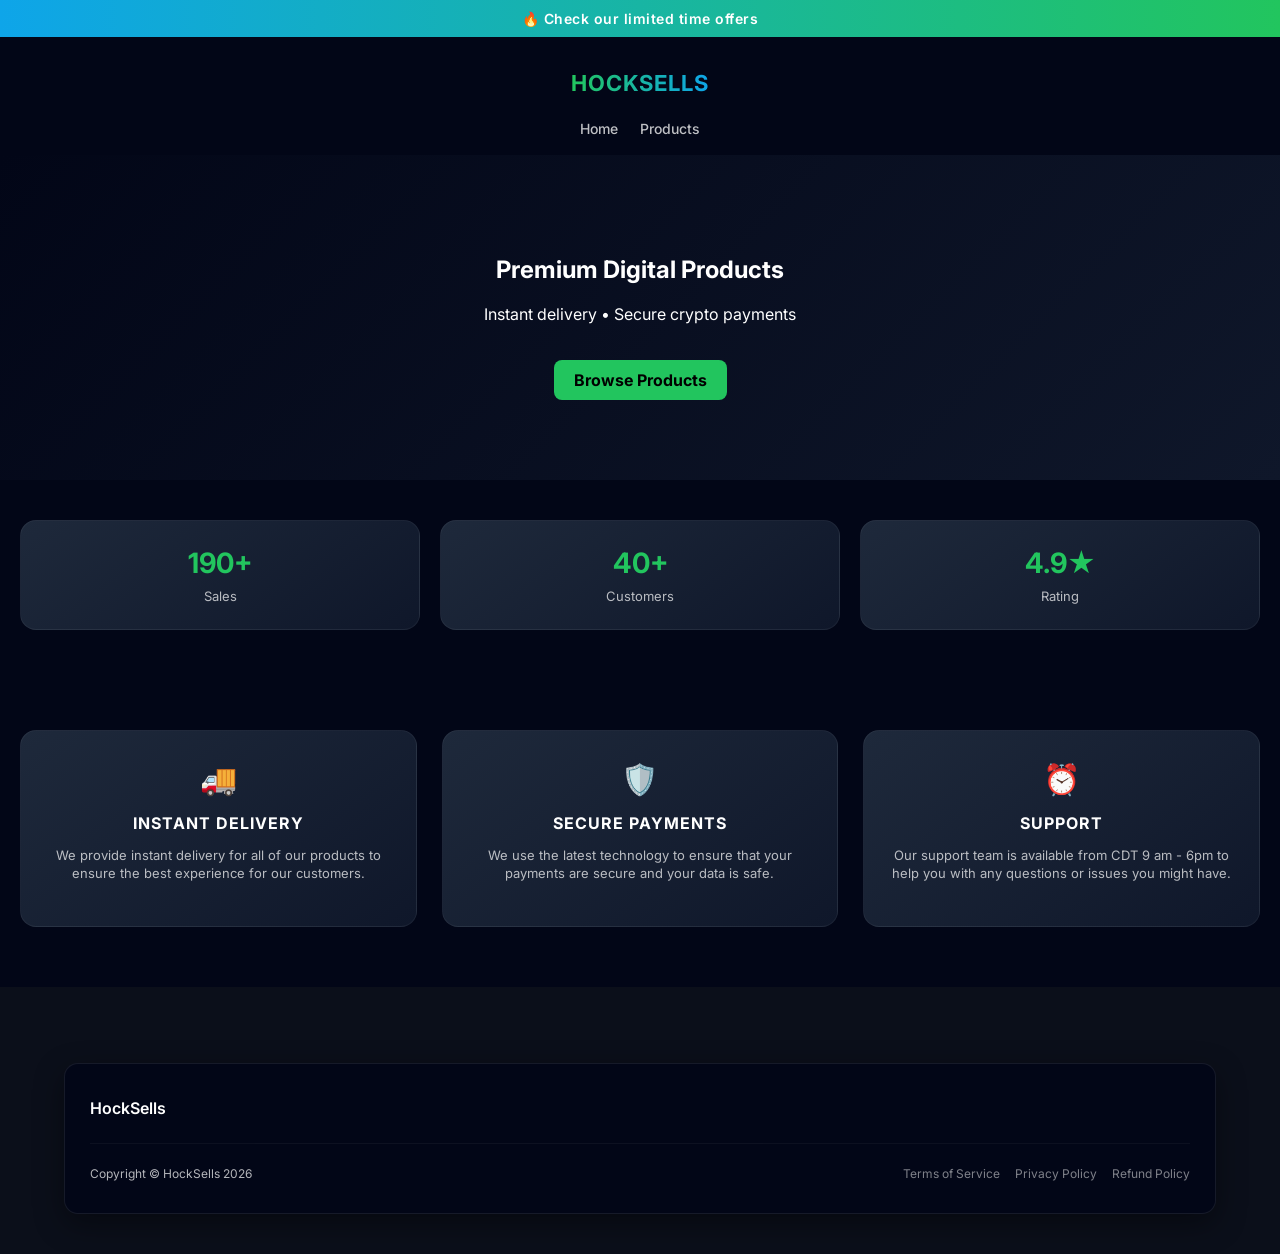
<file: index.html>
<!DOCTYPE html>
<html lang="en">
<head>
  <meta charset="UTF-8">
  <meta name="viewport" content="width=device-width, initial-scale=1.0">
  <title>HockSells - Home</title>
  <link rel="stylesheet" href="./styles.css">
  <link rel="preconnect" href="https://fonts.googleapis.com">
   <link rel="preconnect" href="https://fonts.gstatic.com" crossorigin>
   <link href="https://fonts.googleapis.com/css2?family=Inter:wght@400;500;600;700&display=swap" rel="stylesheet">
   <link rel="icon" type="image/png" href="./images/logo.png">
   <meta property="og:title" content="HockSells Shop">
   <meta property="og:description" content="Best deals and products at great prices">
   <meta property="og:image" content="https://hocksells.shop/images/logo.png">
   <meta property="og:url" content="https://hocksells.shop">
</head>
<body>

<div class="announcement-bar">
  <p id="announcement-text">🔥 Check our limited time offers</p>
</div>

<header class="navbar">
  <h1 class="logo">HockSells</h1>
  <nav>
    <a href="./index.html">Home</a>
    <a href="./products.html">Products</a>
  </nav>
</header>

<section class="hero">
  <h2>Premium Digital Products</h2>
  <p>Instant delivery • Secure crypto payments</p>
  <a class="cta" href="./products.html">Browse Products</a>
</section>

<section class="stats">
  <div><h2>190+</h2><p>Sales</p></div>
  <div><h2>40+</h2><p>Customers</p></div>
  <div><h2>4.9★</h2><p>Rating</p></div>
</section>

<section class="features">

  <div class="feature-card">
    <div class="icon">🚚</div>
    <h3>INSTANT DELIVERY</h3>
    <p>We provide instant delivery for all of our products to ensure the best experience for our customers.</p>
  </div>

  <div class="feature-card">
    <div class="icon">🛡️</div>
    <h3>SECURE PAYMENTS</h3>
    <p>We use the latest technology to ensure that your payments are secure and your data is safe.</p>
  </div>

  <div class="feature-card">
    <div class="icon">⏰</div>
    <h3>SUPPORT</h3>
    <p>Our support team is available from CDT 9 am - 6pm to help you with any questions or issues you might have.</p>
  </div>

</section>

<footer class="footer">

  <div class="footer-top">
    <h2 class="footer-logo">HockSells</h2>

  </div>

  <div class="footer-bottom">
    <p>Copyright © HockSells 2026</p>

    <div class="footer-links">
      <a href="./terms.html">Terms of Service</a>
      <a href="./privacy.html">Privacy Policy</a>
      <a href="./refund.html">Refund Policy</a>
    </div>
  </div>

</footer>

<script src="./script.js"></script>
</body>
</html>
</file>
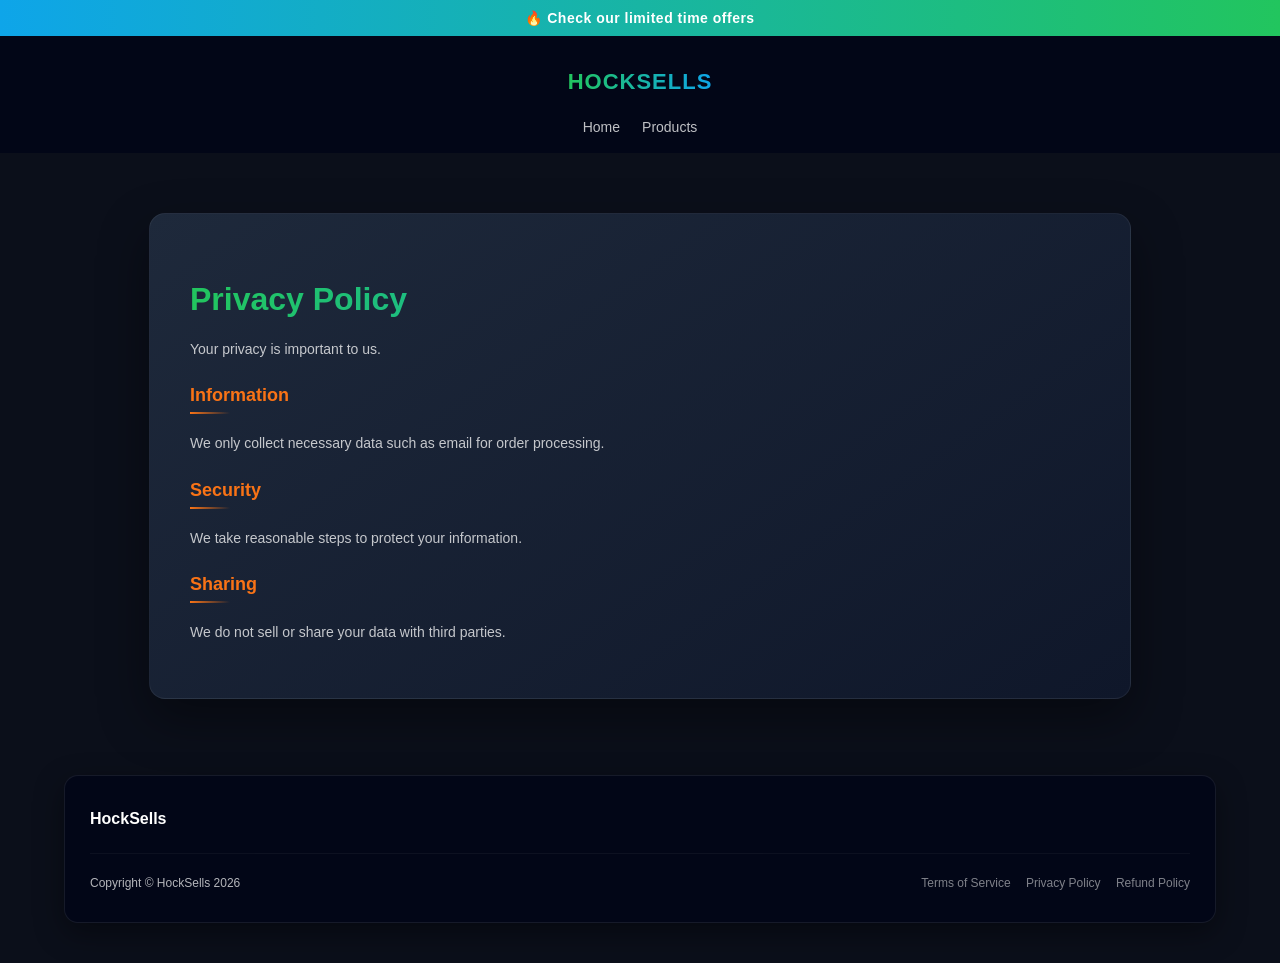
<file: privacy.html>
<!DOCTYPE html>
<html lang="en">
<head>
  <meta charset="UTF-8">
  <meta name="viewport" content="width=device-width, initial-scale=1.0">
  <title>Privacy Policy</title>
  <link rel="stylesheet" href="./styles.css">
  <link rel="icon" type="image/png" href="./images/logo.png">
</head>
<body>

<div class="announcement-bar">
  <p id="announcement-text">🔥 Check our limited time offers</p>
</div>

<header class="navbar">
  <h1 class="logo">HockSells</h1>
  <nav>
    <a href="./index.html">Home</a>
    <a href="./products.html">Products</a>
  </nav>
</header>

<section class="legal">
  <h1>Privacy Policy</h1>

  <p>Your privacy is important to us.</p>

  <h3>Information</h3>
  <p>We only collect necessary data such as email for order processing.</p>

  <h3>Security</h3>
  <p>We take reasonable steps to protect your information.</p>

  <h3>Sharing</h3>
  <p>We do not sell or share your data with third parties.</p>

</section>

<footer class="footer">

  <div class="footer-top">
    <h2 class="footer-logo">HockSells</h2>

  </div>

  <div class="footer-bottom">
    <p>Copyright © HockSells 2026</p>

    <div class="footer-links">
      <a href="./terms.html">Terms of Service</a>
      <a href="./privacy.html">Privacy Policy</a>
      <a href="./refund.html">Refund Policy</a>
    </div>
  </div>

</footer>

</body>
</html>
</file>
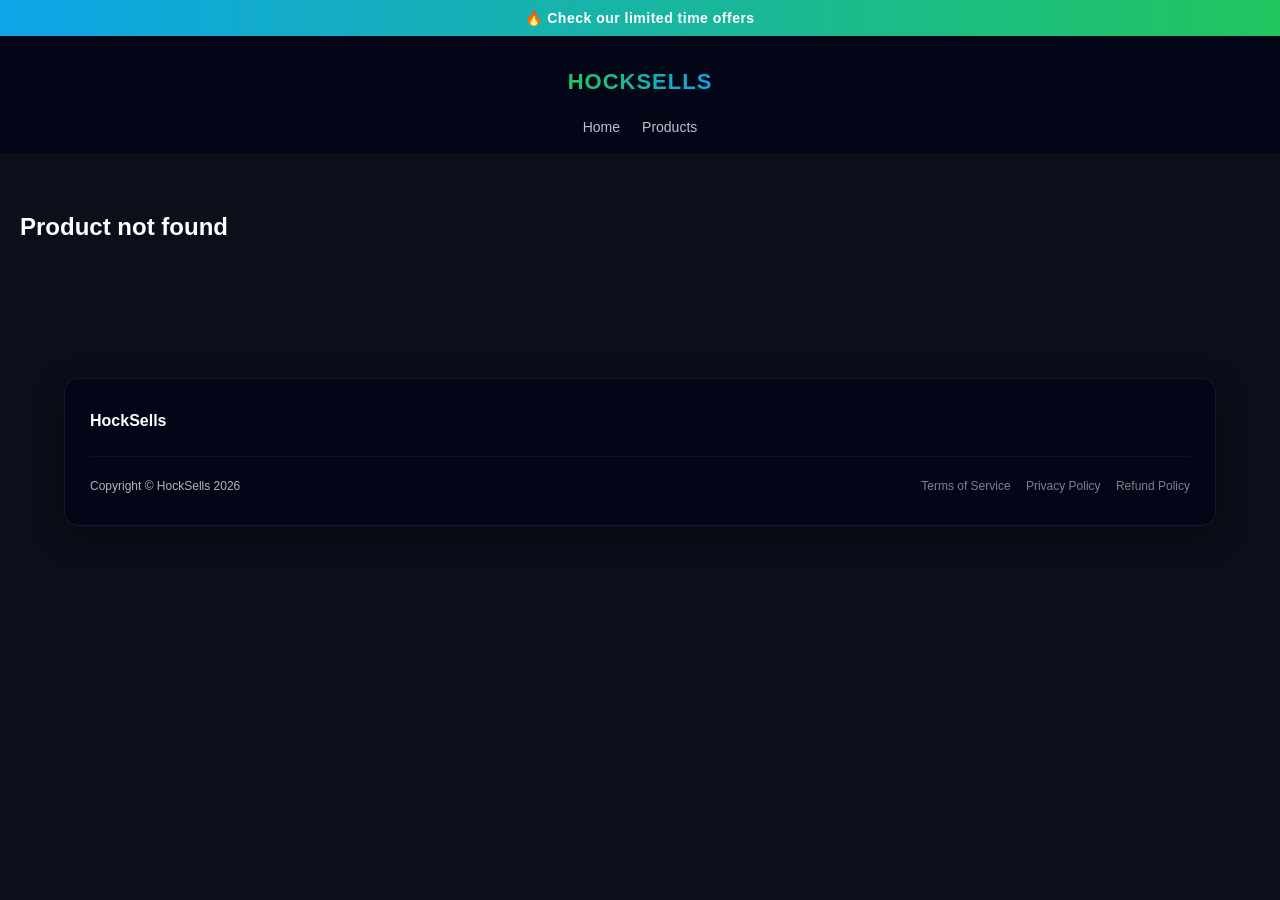
<file: product.html>
<!DOCTYPE html>
<html lang="en">
<head>
  <meta charset="UTF-8">
  <meta name="viewport" content="width=device-width, initial-scale=1.0">
  <title>Product</title>
  <link rel="stylesheet" href="./styles.css">
  <link rel="icon" type="image/png" href="./images/logo.png">
</head>
<body>

<div class="announcement-bar">
    <p id="announcement-text">🔥 Check our limited time offers</p>
</div>

<header class="navbar">
  <h1 class="logo">HockSells</h1>
  <nav>
    <a href="./index.html">Home</a>
    <a href="./products.html">Products</a>
  </nav>
</header>

<div class="product-page" id="product-page"></div>

<footer class="footer">

  <div class="footer-top">
    <h2 class="footer-logo">HockSells</h2>

  </div>

  <div class="footer-bottom">
    <p>Copyright © HockSells 2026</p>

    <div class="footer-links">
      <a href="./terms.html">Terms of Service</a>
      <a href="./privacy.html">Privacy Policy</a>
      <a href="./refund.html">Refund Policy</a>
    </div>
  </div>

</footer>

<script src="./script.js"></script>
</body>
</html>
</file>
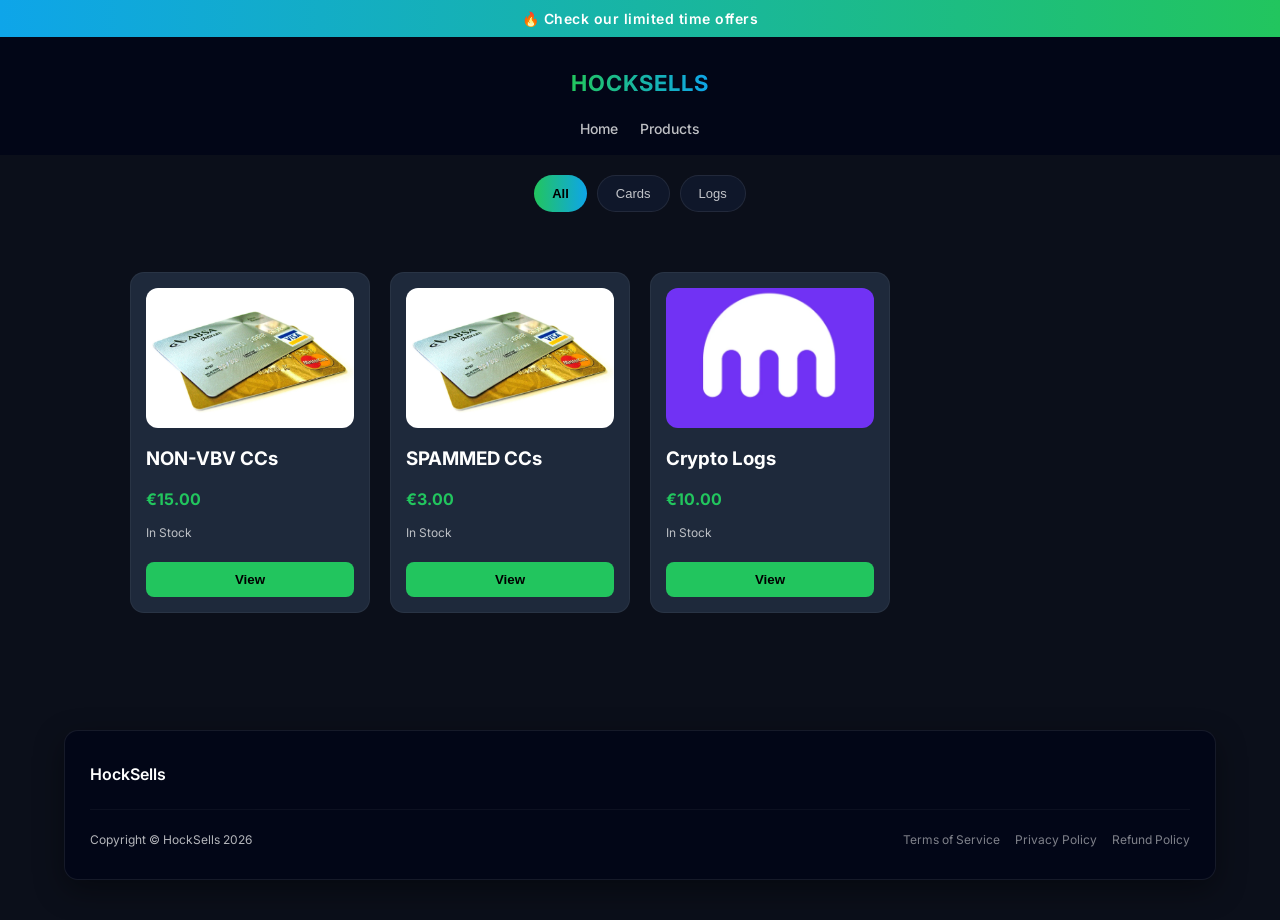
<file: products.html>
<!DOCTYPE html>
<html lang="en">
<head>
  <meta charset="UTF-8">
  <meta name="viewport" content="width=device-width, initial-scale=1.0">
  <title>HockSells - Products</title>
  <link rel="stylesheet" href="./styles.css">
  <link rel="preconnect" href="https://fonts.googleapis.com">
  <link rel="preconnect" href="https://fonts.gstatic.com" crossorigin>
  <link href="https://fonts.googleapis.com/css2?family=Inter:wght@400;500;600;700&display=swap" rel="stylesheet">
  <link rel="icon" type="image/png" href="./images/logo.png">
</head>
<body>

<div class="announcement-bar">
  <p id="announcement-text">🔥 Check our limited time offers</p>
</div>

<header class="navbar">
  <h1 class="logo">HockSells</h1>
  <nav>
    <a href="./index.html">Home</a>
    <a href="./products.html">Products</a>
  </nav>
</header>

<section class="filters">
  <button onclick="filterProducts('all', this)" class="active">All</button>
  <button onclick="filterProducts('cards', this)">Cards</button>
  <button onclick="filterProducts('logs', this)">Logs</button>
</section>

<section class="products" id="product-list"></section>

<div id="modal" class="modal">
  <div class="modal-content">
    <span class="close" onclick="closeModal()">&times;</span>
    <h2 id="modal-title"></h2>
    <p id="modal-price"></p>
    <p id="modal-desc"></p>
    <button class="buy">Proceed to Payment</button>
  </div>
</div>

<footer class="footer">

  <div class="footer-top">
    <h2 class="footer-logo">HockSells</h2>

  </div>

  <div class="footer-bottom">
    <p>Copyright © HockSells 2026</p>

    <div class="footer-links">
      <a href="./terms.html">Terms of Service</a>
      <a href="./privacy.html">Privacy Policy</a>
      <a href="./refund.html">Refund Policy</a>
    </div>
  </div>

</footer>

<script src="./script.js"></script>
</body>
</html>
</file>
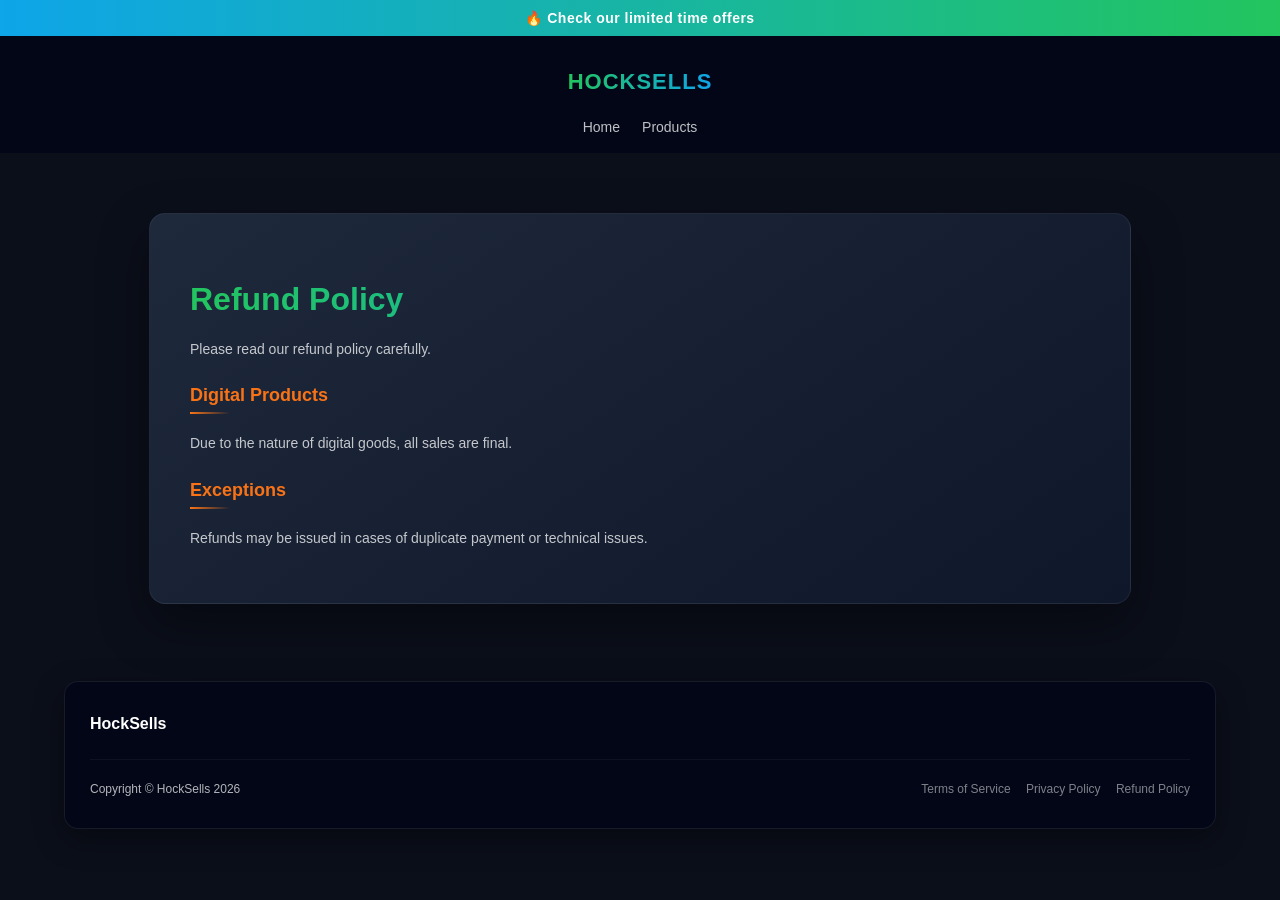
<file: refund.html>
<!DOCTYPE html>
<html lang="en">
<head>
  <meta charset="UTF-8">
  <meta name="viewport" content="width=device-width, initial-scale=1.0">
  <title>Refund Policy</title>
  <link rel="stylesheet" href="./styles.css">
  <link rel="icon" type="image/png" href="./images/logo.png">
</head>
<body>

<div class="announcement-bar">
  <p id="announcement-text">🔥 Check our limited time offers</p>
</div>

<header class="navbar">
  <h1 class="logo">HockSells</h1>
  <nav>
    <a href="./index.html">Home</a>
    <a href="./products.html">Products</a>
  </nav>
</header>

<section class="legal">
  <h1>Refund Policy</h1>

  <p>Please read our refund policy carefully.</p>

  <h3>Digital Products</h3>
  <p>Due to the nature of digital goods, all sales are final.</p>

  <h3>Exceptions</h3>
  <p>Refunds may be issued in cases of duplicate payment or technical issues.</p>

</section>

<footer class="footer">

  <div class="footer-top">
    <h2 class="footer-logo">HockSells</h2>

  </div>

  <div class="footer-bottom">
    <p>Copyright © HockSells 2026</p>

    <div class="footer-links">
      <a href="./terms.html">Terms of Service</a>
      <a href="./privacy.html">Privacy Policy</a>
      <a href="./refund.html">Refund Policy</a>
    </div>
  </div>

</footer>

</body>
</html>
</file>
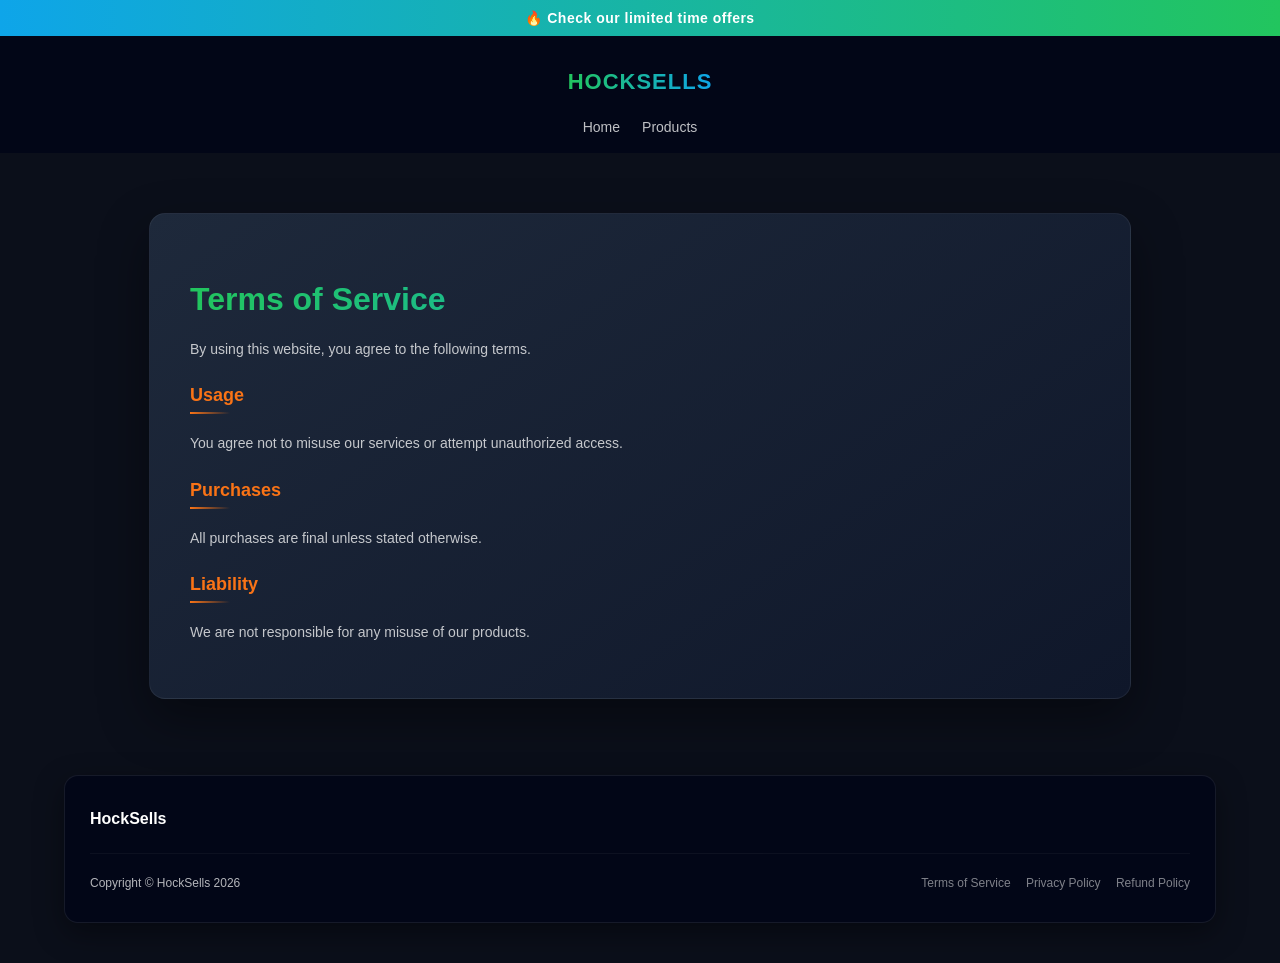
<file: terms.html>
<!DOCTYPE html>
<html lang="en">
<head>
  <meta charset="UTF-8">
  <meta name="viewport" content="width=device-width, initial-scale=1.0">
  <title>Terms of Service</title>
  <link rel="stylesheet" href="./styles.css">
  <link rel="icon" type="image/png" href="./images/logo.png">
</head>
<body>

<div class="announcement-bar">
  <p id="announcement-text">🔥 Check our limited time offers</p>
</div>

<header class="navbar">
  <h1 class="logo">HockSells</h1>
  <nav>
    <a href="./index.html">Home</a>
    <a href="./products.html">Products</a>
  </nav>
</header>

<section class="legal">
  <h1>Terms of Service</h1>

  <p>By using this website, you agree to the following terms.</p>

  <h3>Usage</h3>
  <p>You agree not to misuse our services or attempt unauthorized access.</p>

  <h3>Purchases</h3>
  <p>All purchases are final unless stated otherwise.</p>

  <h3>Liability</h3>
  <p>We are not responsible for any misuse of our products.</p>

</section>

<footer class="footer">

  <div class="footer-top">
    <h2 class="footer-logo">HockSells</h2>

  </div>

  <div class="footer-bottom">
    <p>Copyright © HockSells 2026</p>

    <div class="footer-links">
      <a href="./terms.html">Terms of Service</a>
      <a href="./privacy.html">Privacy Policy</a>
      <a href="./refund.html">Refund Policy</a>
    </div>
  </div>

</footer>

</body>
</html>
</file>
<file: styles.css>
body {
    margin: 0;
    font-family: 'Inter', sans-serif;
    background: #0b0f1a;
    color: white;
    height: 100%;
  }
  
  .announcement-bar {
    background: linear-gradient(90deg, #0ea5e9, #22c55e);
    text-align: center;
    padding: 10px;
    font-size: 14px;
    font-weight: 600;
    letter-spacing: 0.5px;
  }
  
  .announcement-bar p {
    margin: 0;
    transition: opacity 0.4s ease;
  }
  
  .navbar {
    display: flex;
    flex-direction: column;
    align-items: center;
    padding: 18px 30px;
    background: #020617;
    gap: 10px;
  }
  
  .logo {
    font-size: 22px;
    font-weight: 700;
    letter-spacing: 1px;
    text-transform: uppercase;
    background: linear-gradient(90deg, #22c55e, #0ea5e9);
    -webkit-background-clip: text;
    -webkit-text-fill-color: transparent;
  }
  
  .navbar nav {
    display: flex;
    gap: 22px;
  }
  
  .navbar nav a {
    font-size: 14px;
    font-weight: 500;
    color: rgba(255,255,255,0.75);
    text-decoration: none;
    transition: 0.2s;
  }
  
  .navbar nav a:hover {
    color: #22c55e;
  }
  
  .hero {
    text-align: center;
    padding: 80px 20px;
    background: linear-gradient(135deg, #020617, #0f172a);
  }
  
  .cta {
    display: inline-block;
    margin-top: 20px;
    padding: 10px 20px;
    background: #22c55e;
    color: black;
    border-radius: 8px;
    text-decoration: none;
    font-weight: bold;
  }
  
  .stats {
    display: grid;
    grid-template-columns: repeat(auto-fit, minmax(180px, 1fr));
    gap: 20px;
    padding: 40px 20px;
    background: #020617;
    text-align: center;
  }
  
  .stats div {
    background: linear-gradient(145deg, #1e293b, #0f172a);
    border-radius: 16px;
    padding: 25px 15px;
    border: 1px solid rgba(255,255,255,0.05);
    transition: 0.3s ease;
    position: relative;
    overflow: hidden;
  }
  
  .stats div:hover {
    transform: translateY(-6px);
    border-color: rgba(34,197,94,0.4);
  }
  
  .stats h2 {
    font-size: 28px;
    margin: 0;
    color: #22c55e;
  }
  
  .stats p {
    margin: 8px 0 0;
    font-size: 13px;
    opacity: 0.7;
  }
  
.filters {
  display: flex;
  justify-content: center;
  gap: 10px;
  padding: 20px;
  flex-wrap: wrap;
}

.filters button {
  padding: 10px 18px;
  border-radius: 999px; /* pill shape */
  border: 1px solid rgba(255,255,255,0.08);
  background: #0f172a;
  color: rgba(255,255,255,0.75);
  font-size: 13px;
  font-weight: 500;
  cursor: pointer;
  transition: all 0.25s ease;
}

.filters button:hover {
  color: white;
  border-color: rgba(34,197,94,0.5);
  background: #1e293b;
}

.filters button.active {
  background: linear-gradient(90deg, #22c55e, #0ea5e9);
  color: black;
  border: none;
  font-weight: 600;
}
  
  .products {
    display: grid;
    grid-template-columns: repeat(auto-fill, minmax(240px, 240px));
    justify-content: center;
    gap: 20px;
    padding: 40px 20px;
  }
  
  /* PRODUCT CARD */
  .card {
    background: #1e293b;
    padding: 15px;
    border-radius: 14px;
    transition: 0.25s ease;
    border: 1px solid rgba(255,255,255,0.05);
  }
  
  .card:hover {
    transform: translateY(-6px);
  }
  
  .price {
    color: #22c55e;
    font-weight: bold;
  }
  
  .stock {
    font-size: 12px;
    opacity: 0.7;
  }
  
  .buy {
    width: 100%;
    margin-top: 10px;
    padding: 10px;
    border: none;
    border-radius: 8px;
    background: #22c55e;
    cursor: pointer;
    font-weight: bold;
  }
  
  .product-img {
    width: 100%;
    height: 140px;
    border-radius: 12px;
    background-size: cover;
    background-position: center;
    margin-bottom: 10px;
  }
  
  .modal {
    display: none;
    position: fixed;
    top: 0;
    left: 0;
    width: 100%;
    height: 100%;
    background: rgba(0,0,0,0.7);
  }
  
  .modal-content {
    background: #1e293b;
    padding: 20px;
    margin: 10% auto;
    width: 300px;
    border-radius: 12px;
    text-align: center;
  }
  
  .close {
    float: right;
    cursor: pointer;
  }
  
  .product-page {
    padding: 40px 20px;
  }
  
  .product-layout {
    display: flex;
    gap: 40px;
    padding: 40px;
    max-width: 1200px;
    margin: auto;
    align-items: flex-start;
  }
  
  .product-left {
    flex: 1.5;
  }
  
  .main-product-img {
    width: 100%;
    border-radius: 12px;
  }
  
  .product-right {
    flex: 1;
    background: #0f172a;
    padding: 25px;
    border-radius: 14px;
    border: 1px solid rgba(255,255,255,0.05);
  }
  
  .product-title {
    font-size: 24px;
    margin-bottom: 10px;
  }
  
  .product-price {
    font-size: 22px;
    color: #22c55e;
    font-weight: bold;
    margin-bottom: 10px;
  }
  
  .stock-badge {
    display: inline-block;
    font-size: 12px;
    padding: 5px 10px;
    border-radius: 8px;
    background: #1e293b;
    margin-bottom: 15px;
  }
  
  .product-desc {
    opacity: 0.8;
    margin-bottom: 20px;
    line-height: 1.4;
  }
  
  .quantity-box {
    display: flex;
    align-items: center;
    gap: 10px;
    margin-bottom: 20px;
  }
  
  .quantity-box button {
    width: 35px;
    height: 35px;
    border: none;
    background: #1e293b;
    color: white;
    border-radius: 8px;
    cursor: pointer;
  }
  
  #qty {
    min-width: 20px;
    text-align: center;
  }
  
  .buy-big {
    width: 100%;
    padding: 14px;
    background: #1e293b; /* calmer dark tone */
    border: 1px solid rgba(255, 255, 255, 0.08);
    border-radius: 10px;
  
    font-family: 'Inter', sans-serif;
    font-size: 15px;
    font-weight: 600;
    letter-spacing: 0.3px;
  
    color: white;
    cursor: pointer;
  
    transition: 0.2s ease;
  }
  
  .buy-big:hover {
    background: #263449;
    border-color: rgba(34, 197, 94, 0.4);
    transform: translateY(-2px);
  }

  .pay-buttons {
    display: grid;
    grid-template-columns: repeat(2, 1fr);
    gap: 10px;
  }
  
  .pay-buttons button {
    padding: 10px;
    border-radius: 8px;
    border: none;
    background: #1e293b;
    color: white;
    cursor: pointer;
    transition: 0.2s;
  }
  
  .pay-buttons button:hover {
    background: #263449;
  }

.features {
  display: grid;
  grid-template-columns: repeat(auto-fit, minmax(260px, 1fr));
  gap: 25px;
  padding: 60px 20px;
  background: #020617;
}

.feature-card {
  background: linear-gradient(145deg, #1e293b, #0f172a);
  border-radius: 16px;
  padding: 30px 20px;
  text-align: center;
  border: 1px solid rgba(255,255,255,0.05);
  transition: 0.3s ease;
}

.feature-card:hover {
  transform: translateY(-6px);
  border-color: rgba(249,115,22,0.4);
}

.feature-card .icon {
  font-size: 30px;
  margin-bottom: 15px;
  color: #f97316;
}

.feature-card h3 {
  font-size: 16px;
  margin-bottom: 10px;
  letter-spacing: 1px;
}

.feature-card p {
  font-size: 13px;
  opacity: 0.7;
  line-height: 1.4;
}

.footer {
  max-width: 1100px;
  margin: 40px auto;
  padding: 20px 25px;
  background: #020617;

  border: 1px solid rgba(255,255,255,0.08);
  border-radius: 14px;

  box-shadow: 0 10px 30px rgba(0,0,0,0.4);
  margin-top: 6%;
}

.footer-top {
  display: flex;
  justify-content: space-between;
  align-items: center;
  margin-bottom: 12px;
}

.footer-logo {
  font-size: 16px;
  font-weight: 600;
}

.footer-icons a {
  margin-left: 12px;
  font-size: 16px;
  text-decoration: none;
  color: rgba(255,255,255,0.7);
  transition: 0.2s;
}

.footer-icons a:hover {
  color: #f97316;
}

.footer-bottom {
  display: flex;
  justify-content: space-between;
  align-items: center;

  border-top: 1px solid rgba(255,255,255,0.06);
  padding-top: 10px;

  font-size: 12px;
  opacity: 0.7;
}

.footer-links a {
  margin-left: 12px;
  color: rgba(255,255,255,0.7);
  text-decoration: none;
  transition: 0.2s;
}

.footer-links a:hover {
  color: white;
}

.legal {
  max-width: 900px;
  margin: 60px auto;
  padding: 40px;

  background: linear-gradient(145deg, #1e293b, #0f172a);
  border: 1px solid rgba(255,255,255,0.06);
  border-radius: 16px;

  box-shadow: 0 20px 50px rgba(0,0,0,0.4);
}

.legal h1 {
  font-size: 32px;
  margin-bottom: 20px;

  background: linear-gradient(90deg, #22c55e, #0ea5e9);
  -webkit-background-clip: text;
  -webkit-text-fill-color: transparent;
}

.legal h3 {
  margin-top: 30px;
  font-size: 18px;
  font-weight: 600;
  color: #f97316;
}

.legal p {
  margin-top: 8px;
  font-size: 14px;
  line-height: 1.6;
  color: rgba(255,255,255,0.75);
}

.legal p + h3 {
  margin-top: 25px;
}

.legal h3::after {
  content: "";
  display: block;
  width: 40px;
  height: 2px;
  margin-top: 6px;
  background: linear-gradient(90deg, #f97316, transparent);
}

.steps {
  display: flex;
  justify-content: space-between;
  margin-bottom: 25px;
}

.step {
  flex: 1;
  text-align: center;
  padding: 10px;
  border-bottom: 2px solid rgba(255,255,255,0.1);
  opacity: 0.6;
}

.step.active {
  border-color: #22c55e;
  opacity: 1;
  font-weight: 600;
}

.step-content {
  display: block;
}

.step-content.hidden {
  display: none;
}

.input {
  width: 100%;
  padding: 10px;
  margin: 10px 0;
  border-radius: 8px;
  border: none;
  background: #1e293b;
  color: white;
}

/* mobile */
@media (max-width: 600px) {
  .legal {
    padding: 25px;
  }

  .legal h1 {
    font-size: 26px;
  }
}

/* mobile */
@media (max-width: 600px) {
  .footer-top,
  .footer-bottom {
    flex-direction: column;
    gap: 8px;
    text-align: center;
  }

  .footer-links a {
    margin: 0 6px;
  }
}

.checkout {
  max-width: 900px;
  margin: auto;
  padding: 25px;
  font-family: 'Inter', system-ui, sans-serif;
  letter-spacing: 0.2px;
}

.checkout h2 {
  font-size: 22px;
  font-weight: 700;
  margin-bottom: 15px;
}


.checkout h3 {
  font-size: 16px;
  font-weight: 600;
  margin: 10px 0 5px;
}

.checkout p {
  font-size: 13px;
  line-height: 1.5;
  color: rgba(255,255,255,0.75);
  margin: 4px 0;
}

.checkout label {
  font-size: 13px;
  color: rgba(255,255,255,0.8);
}

.input {
  font-size: 14px;
  font-weight: 500;
  letter-spacing: 0.2px;
}

.step {
  font-size: 12px;
  font-weight: 500;
  letter-spacing: 0.3px;
  text-transform: uppercase;
}

.checkout p[style*="color:#22c55e"] {
  font-size: 15px;
  font-weight: 700;
  letter-spacing: 0.3px;
}

.checkout code {
  font-size: 12px;
  font-family: ui-monospace, SFMono-Regular, Menlo, Monaco, Consolas, "Liberation Mono", monospace;
  color: #e2e8f0;
}

.buy-big {
  font-size: 14px;
  font-weight: 600;
  letter-spacing: 0.3px;
}

/* ===========================
   CHECKOUT / PAY PAGE UI UPGRADE
=========================== */

.checkout {
  max-width: 850px;
  margin: auto;
  padding: 20px;
  font-family: Inter, system-ui, sans-serif;
}

.checkout h2 {
  font-size: 22px;
  margin-bottom: 15px;
  letter-spacing: 0.3px;
}

.invoice-card {
  background: linear-gradient(145deg, #1e293b, #0f172a);
  border: 1px solid rgba(255,255,255,0.06);
  border-radius: 16px;
  padding: 18px;
  margin-bottom: 18px;
  box-shadow: 0 12px 30px rgba(0,0,0,0.25);
}

.invoice-card img {
  width: 100%;
  height: 320px; /* slightly more tall image */
  object-fit: cover;
  border-radius: 12px;
  margin-bottom: 12px;
}

.invoice-title {
  font-size: 18px;
  font-weight: 600;
  margin-bottom: 6px;
}

.invoice-row {
  display: flex;
  justify-content: space-between;
  font-size: 14px;
  opacity: 0.85;
  margin: 6px 0;
}

.invoice-total {
  font-size: 20px;
  font-weight: 800;
  color: #22c55e;
  margin-top: 10px;
}

.pay-section {
  display: grid;
  gap: 12px;
}

.pay-buttons {
  display: grid;
  grid-template-columns: repeat(2, 1fr);
  gap: 12px;
  margin-top: 10px;
}

.pay-buttons button {
  padding: 14px;
  border-radius: 12px;
  border: 1px solid rgba(255,255,255,0.08);
  background: #1e293b;
  color: white;
  font-weight: 600;
  cursor: pointer;
  transition: 0.25s ease;
  display: flex;
  align-items: center;
  justify-content: center;
  gap: 8px;
}

.pay-buttons button:hover {
  background: #263449;
  transform: translateY(-3px);
  border-color: rgba(34,197,94,0.4);
}

/* payment icons */
.pay-buttons img {
  width: 20px;
  height: 20px;
}

.pay-box {
  background: #0f172a;
  border-radius: 16px;
  padding: 18px;
  border: 1px solid rgba(255,255,255,0.06);
  margin-top: 15px;
}

.pay-box h3 {
  margin: 0 0 10px;
  font-size: 16px;
  font-weight: 700;
}

.pay-box p {
  font-size: 14px;
  opacity: 0.85;
  margin: 6px 0;
}

.pay-box code {
  display: block;
  background: #020617;
  padding: 12px;
  border-radius: 12px;
  word-break: break-all;
  margin-top: 10px;
  font-size: 13px;
  color: #e2e8f0;
}

.status-box {
  margin-top: 15px;
  padding: 16px;
  border-radius: 14px;
  background: #0f172a;
  border: 1px solid rgba(255,255,255,0.06);
}

.status-text {
  font-size: 14px;
  font-weight: 600;
  color: #fbbf24;
  letter-spacing: 0.3px;
}

/* animated pulse for "waiting for deposit" */
.status-text::after {
  content: " ...";
  animation: blink 1.2s infinite;
}

@keyframes blink {
  0% { opacity: 0.2; }
  50% { opacity: 1; }
  100% { opacity: 0.2; }
}

.input {
  width: 100%;
  padding: 12px;
  border-radius: 10px;
  border: 1px solid rgba(255,255,255,0.08);
  background: #1e293b;
  color: white;
  margin-top: 10px;
}
  @media (max-width: 900px) {
    .product-layout {
      flex-direction: column;
    }
  }
</file>
